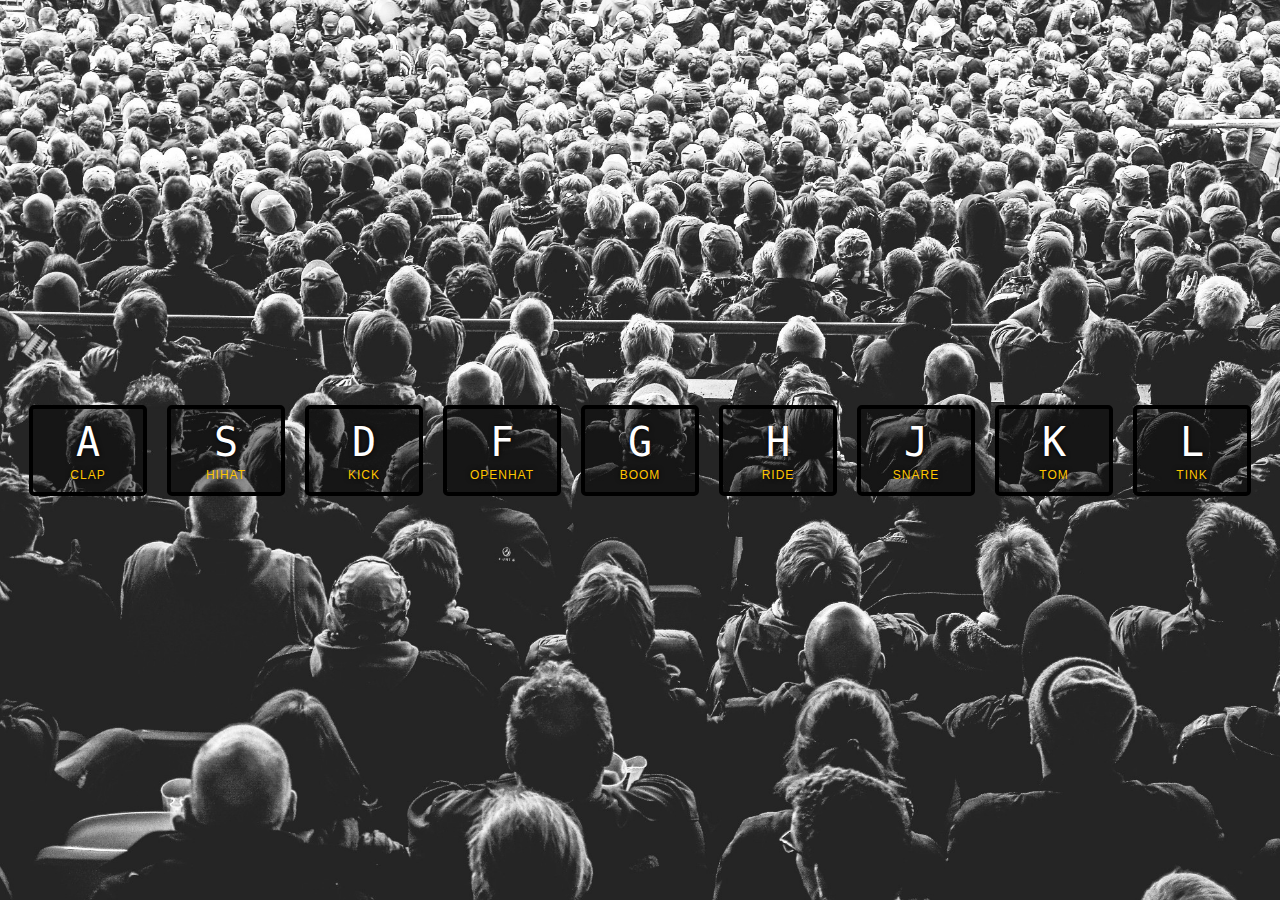
<file: 01 - JavaScript Drum Kit/index.html>
<!DOCTYPE html>
<html lang="en">
<head>
  <meta charset="UTF-8">
  <title>JS Drum Kit</title>
  <link rel="stylesheet" href="css/style.css">
</head>
<body>


  <div class="keys">
    <div data-key="65" class="key">
      <kbd>A</kbd>
      <span class="sound">clap</span>
    </div>
    <div data-key="83" class="key">
      <kbd>S</kbd>
      <span class="sound">hihat</span>
    </div>
    <div data-key="68" class="key">
      <kbd>D</kbd>
      <span class="sound">kick</span>
    </div>
    <div data-key="70" class="key">
      <kbd>F</kbd>
      <span class="sound">openhat</span>
    </div>
    <div data-key="71" class="key">
      <kbd>G</kbd>
      <span class="sound">boom</span>
    </div>
    <div data-key="72" class="key">
      <kbd>H</kbd>
      <span class="sound">ride</span>
    </div>
    <div data-key="74" class="key">
      <kbd>J</kbd>
      <span class="sound">snare</span>
    </div>
    <div data-key="75" class="key">
      <kbd>K</kbd>
      <span class="sound">tom</span>
    </div>
    <div data-key="76" class="key">
      <kbd>L</kbd>
      <span class="sound">tink</span>
    </div>
  </div>

  <audio data-key="65" src="sounds/clap.wav"></audio>
  <audio data-key="83" src="sounds/hihat.wav"></audio>
  <audio data-key="68" src="sounds/kick.wav"></audio>
  <audio data-key="70" src="sounds/openhat.wav"></audio>
  <audio data-key="71" src="sounds/boom.wav"></audio>
  <audio data-key="72" src="sounds/ride.wav"></audio>
  <audio data-key="74" src="sounds/snare.wav"></audio>
  <audio data-key="75" src="sounds/tom.wav"></audio>
  <audio data-key="76" src="sounds/tink.wav"></audio>

<script src="js/app.js"></script>


</body>
</html>
</file>
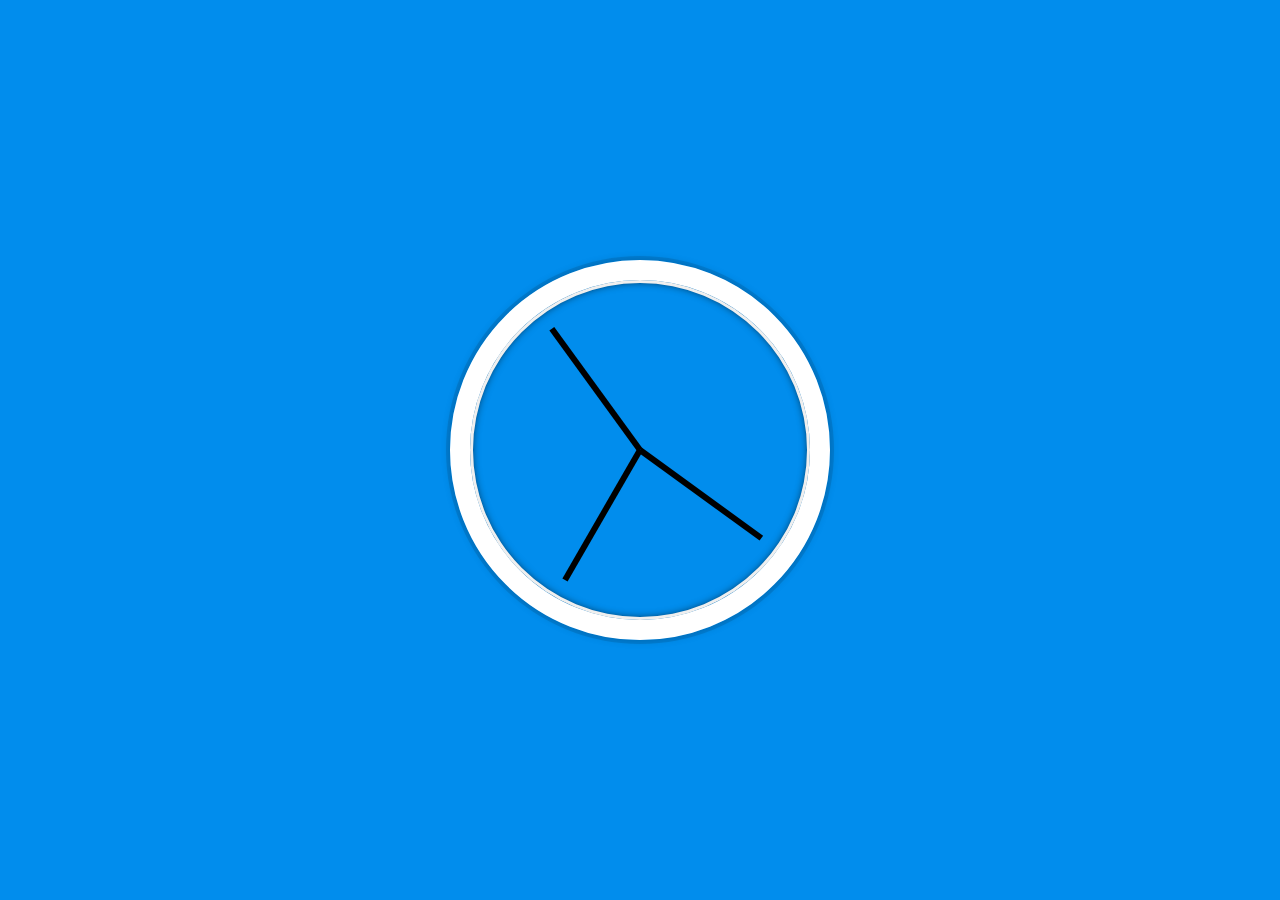
<file: 02 - JS and CSS Clock/index.html>
<!DOCTYPE html>
<html lang="en">
<head>
  <meta charset="UTF-8">
  <title>JS + CSS Clock</title>
</head>
<body>


    <div class="clock">
      <div class="clock-face">
        <div class="hand hour-hand"></div>
        <div class="hand min-hand"></div>
        <div class="hand second-hand"></div>
      </div>
    </div>


  <style>
    html {
      background: #018DED url(https://unsplash.it/1500/1000?image=881&blur=5);
      background-size: cover;
      font-family: 'helvetica neue';
      text-align: center;
      font-size: 10px;
    }

    body {
      margin: 0;
      font-size: 2rem;
      display: flex;
      flex: 1;
      min-height: 100vh;
      align-items: center;
    }

    .clock {
      width: 30rem;
      height: 30rem;
      border: 20px solid white;
      border-radius: 50%;
      margin: 50px auto;
      position: relative;
      padding: 2rem;
      box-shadow:
        0 0 0 4px rgba(0,0,0,0.1),
        inset 0 0 0 3px #EFEFEF,
        inset 0 0 10px black,
        0 0 10px rgba(0,0,0,0.2);
    }

    .clock-face {
      position: relative;
      width: 100%;
      height: 100%;
      transform: translateY(-3px); /* account for the height of the clock hands */
    }

    .hand {
      width: 50%;
      height: 6px;
      background: black;
      position: absolute;
      top: 50%;
      transform-origin: 100%;
      transform: rotate(90deg);
      transition: all 0.05s;
      transition-timing-function: cubic-bezier(0.1, 2.7, 0.58, 1);
    }

  </style>

  <script src="js/app.js"></script>
</body>
</html>
</file>
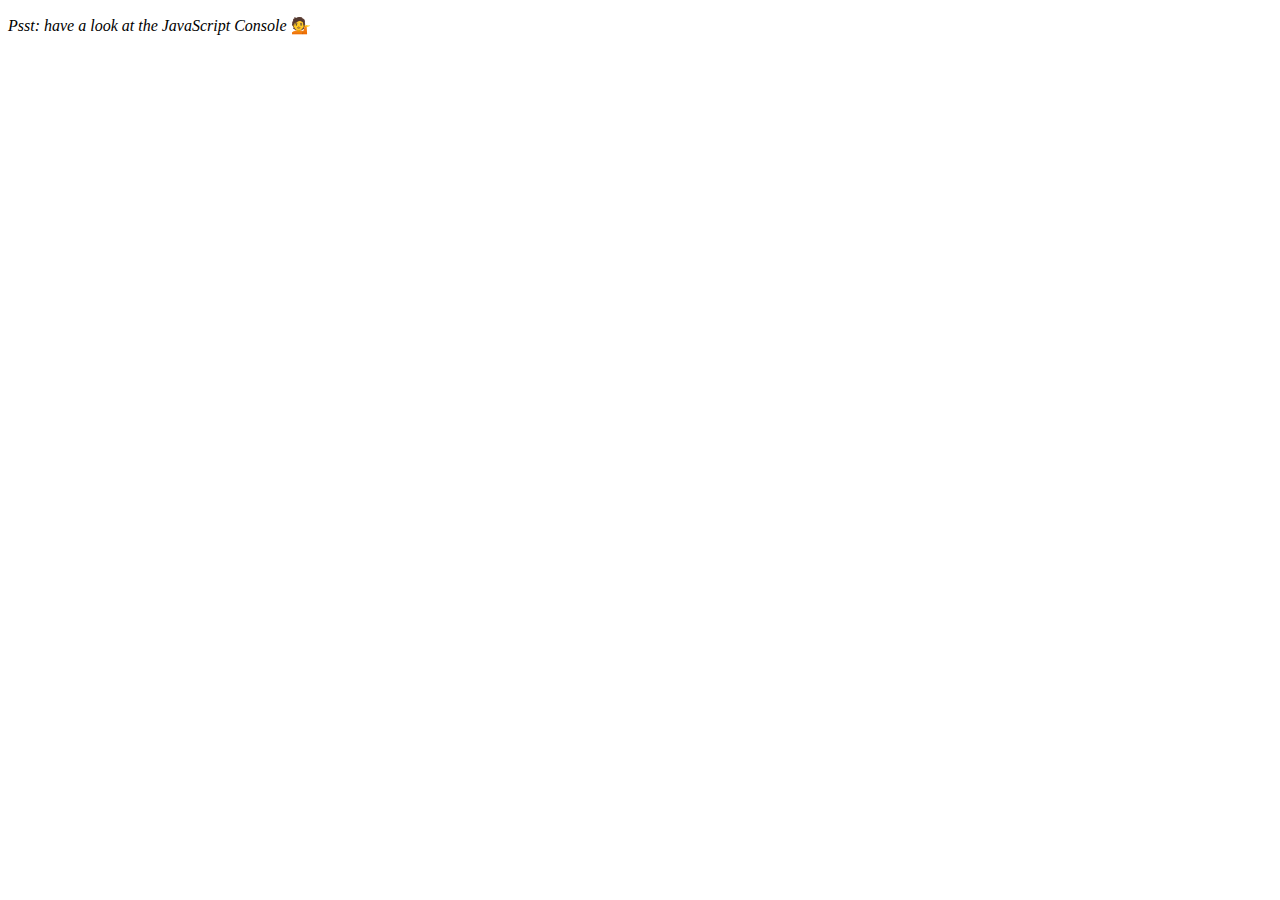
<file: 04 - Array Cardio Day 1/index.html>
<!DOCTYPE html>
<html lang="en">
<head>
  <meta charset="UTF-8">
  <title>Array Cardio 💪</title>
</head>
<body>
  <p><em>Psst: have a look at the JavaScript Console</em> 💁</p>
  <script src="js/app.js"></script>
</body>
</html>
</file>
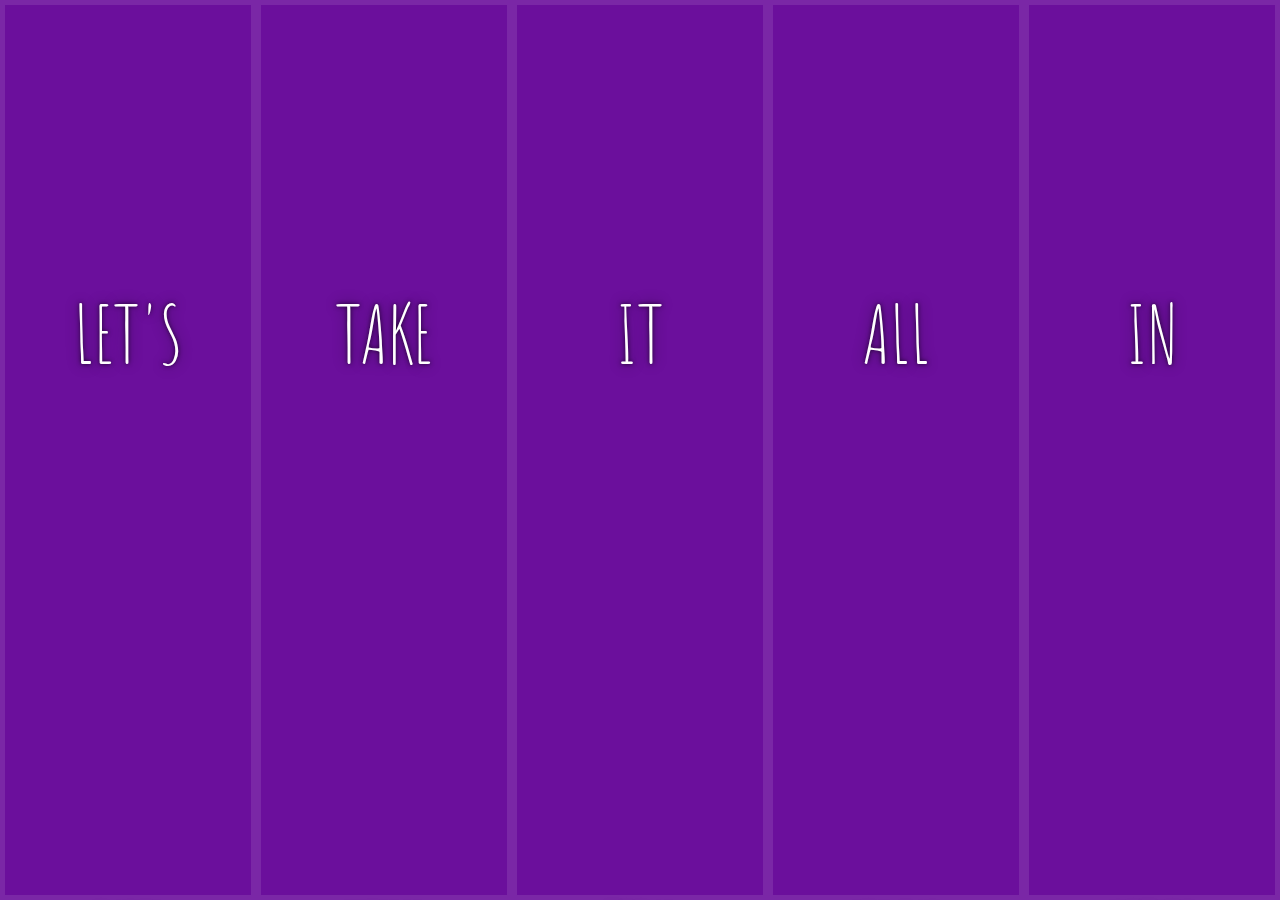
<file: 05 - Flex Panel Gallery/index.html>
<!DOCTYPE html>
<html lang="en">
<head>
  <meta charset="UTF-8">
  <title>Flex Panels 💪</title>
  <link href='https://fonts.googleapis.com/css?family=Amatic+SC' rel='stylesheet' type='text/css'>
</head>
<body>
  <style>
    html {
      box-sizing: border-box;
      background: #ffc600;
      font-family: 'helvetica neue';
      font-size: 20px;
      font-weight: 200;
    }
    
    body {
      margin: 0;
    }
    
    *, *:before, *:after {
      box-sizing: inherit;
    }

    .panels {
      min-height: 100vh;
      overflow: hidden;
      display: flex;
    }

    .panel {
      background: #6B0F9C;
      box-shadow: inset 0 0 0 5px rgba(255,255,255,0.1);
      color: white;
      text-align: center;
      align-items: center;
      /* Safari transitionend event.propertyName === flex */
      /* Chrome + FF transitionend event.propertyName === flex-grow */
      transition:
        font-size 0.7s cubic-bezier(0.61,-0.19, 0.7,-0.11),
        flex 0.7s cubic-bezier(0.61,-0.19, 0.7,-0.11),
        background 0.2s;
      font-size: 20px;
      background-size: cover;
      background-position: center;
      display: flex;
      flex: 1;
      justify-content: center;
      flex-direction: column;
    }

    .panel1 { background-image:url(https://source.unsplash.com/gYl-UtwNg_I/1500x1500); }
    .panel2 { background-image:url(https://source.unsplash.com/rFKUFzjPYiQ/1500x1500); }
    .panel3 { background-image:url(https://images.unsplash.com/photo-1465188162913-8fb5709d6d57?ixlib=rb-0.3.5&q=80&fm=jpg&crop=faces&cs=tinysrgb&w=1500&h=1500&fit=crop&s=967e8a713a4e395260793fc8c802901d); }
    .panel4 { background-image:url(https://source.unsplash.com/ITjiVXcwVng/1500x1500); }
    .panel5 { background-image:url(https://source.unsplash.com/3MNzGlQM7qs/1500x1500); }

    /* Flex Children */
    .panel > * {
      margin: 0;
      width: 100%;
      transition: transform 0.5s;
      flex: 1 0 auto;
      justify-content: center;
      align-items: center;
      text-align: center;
    }

    .panel > *:first-child {
      transform: translateY(-100%);
    }

    .panel.open-active > *:first-child {
      transform: translateY(0);
    }

    .panel > *:last-child {
      transform: translateY(100%);
    }

    .panel.open-active > *:last-child {
      transform: translateY(0);
    }

    .panel p {
      text-transform: uppercase;
      font-family: 'Amatic SC', cursive;
      text-shadow: 0 0 4px rgba(0, 0, 0, 0.72), 0 0 14px rgba(0, 0, 0, 0.45);
      font-size: 2em;
    }
    
    .panel p:nth-child(2) {
      font-size: 4em;
    }

    .panel.open {
      font-size: 40px;
      flex: 5;
    }

  </style>


  <div class="panels">
    <div class="panel panel1">
      <p>Hey</p>
      <p>Let's</p>
      <p>Dance</p>
    </div>
    <div class="panel panel2">
      <p>Give</p>
      <p>Take</p>
      <p>Receive</p>
    </div>
    <div class="panel panel3">
      <p>Experience</p>
      <p>It</p>
      <p>Today</p>
    </div>
    <div class="panel panel4">
      <p>Give</p>
      <p>All</p>
      <p>You can</p>
    </div>
    <div class="panel panel5">
      <p>Life</p>
      <p>In</p>
      <p>Motion</p>
    </div>
  </div>

  <script src="js/app.js"></script>

</body>
</html>
</file>
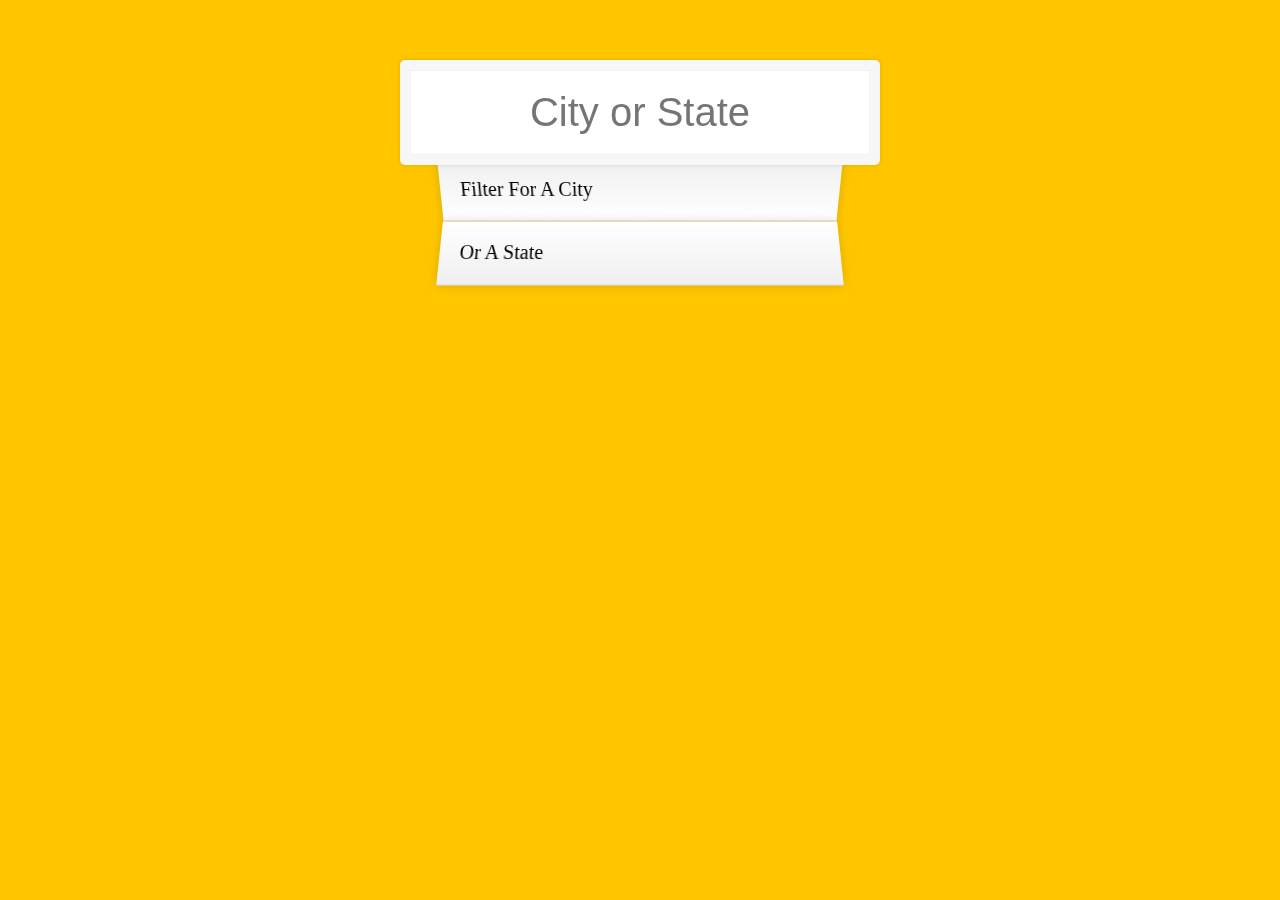
<file: 06 - Type Ahead/index.html>
<!DOCTYPE html>
<html lang="en">
<head>
  <meta charset="UTF-8">
  <title>Type Ahead 👀</title>
  <link rel="stylesheet" href="css/style.css">
</head>
<body>

  <form class="search-form">
    <input type="text" class="search" placeholder="City or State">
    <ul class="suggestions">
      <li>Filter for a city</li>
      <li>or a state</li>
    </ul>
  </form>
<script src="js/app.js"></script>
</body>
</html>
</file>
<file: 01 - JavaScript Drum Kit/css/style.css>
html {
  font-size: 10px;
  background: url('./../img/background.jpg') bottom center;
  background-size: cover;
}

body,html {
  margin: 0;
  padding: 0;
  font-family: sans-serif;
}

.keys {
  display: flex;
  flex: 1;
  min-height: 100vh;
  align-items: center;
  justify-content: center;
}

.key {
  border: .4rem solid black;
  border-radius: .5rem;
  margin: 1rem;
  font-size: 1.5rem;
  padding: 1rem .5rem;
  transition: all .07s ease;
  width: 10rem;
  text-align: center;
  color: white;
  background: rgba(0,0,0,0.4);
  text-shadow: 0 0 .5rem black;
}

.playing {
  transform: scale(2);
  border-color: #ffc600;
  box-shadow: 0 0 1rem #ffc600;
}

kbd {
  display: block;
  font-size: 4rem;
}

.sound {
  font-size: 1.2rem;
  text-transform: uppercase;
  letter-spacing: .1rem;
  color: #ffc600;
}
</file>
<file: 06 - Type Ahead/css/style.css>
html {
  box-sizing: border-box;
  background: #ffc600;
  font-family: 'helvetica neue';
  font-size: 20px;
  font-weight: 200;
}

*, *:before, *:after {
  box-sizing: inherit;
}

input {
  width: 100%;
  padding: 20px;
}

.search-form {
  max-width: 400px;
  margin: 50px auto;
}

input.search {
  margin: 0;
  text-align: center;
  outline: 0;
  border: 10px solid #F7F7F7;
  width: 120%;
  left: -10%;
  position: relative;
  top: 10px;
  z-index: 2;
  border-radius: 5px;
  font-size: 40px;
  box-shadow: 0 0 5px rgba(0, 0, 0, 0.12), inset 0 0 2px rgba(0, 0, 0, 0.19);
}

.suggestions {
  margin: 0;
  padding: 0;
  position: relative;
  /*perspective: 20px;*/
}

.suggestions li {
  background: white;
  list-style: none;
  border-bottom: 1px solid #D8D8D8;
  box-shadow: 0 0 10px rgba(0, 0, 0, 0.14);
  margin: 0;
  padding: 20px;
  transition: background 0.2s;
  display: flex;
  justify-content: space-between;
  text-transform: capitalize;
}

.suggestions li:nth-child(even) {
  transform: perspective(100px) rotateX(3deg) translateY(2px) scale(1.001);
  background: linear-gradient(to bottom,  #ffffff 0%,#EFEFEF 100%);
}

.suggestions li:nth-child(odd) {
  transform: perspective(100px) rotateX(-3deg) translateY(3px);
  background: linear-gradient(to top,  #ffffff 0%,#EFEFEF 100%);
}

span.population {
  font-size: 15px;
}

.hl {
  background: #ffc600;
}
</file>
